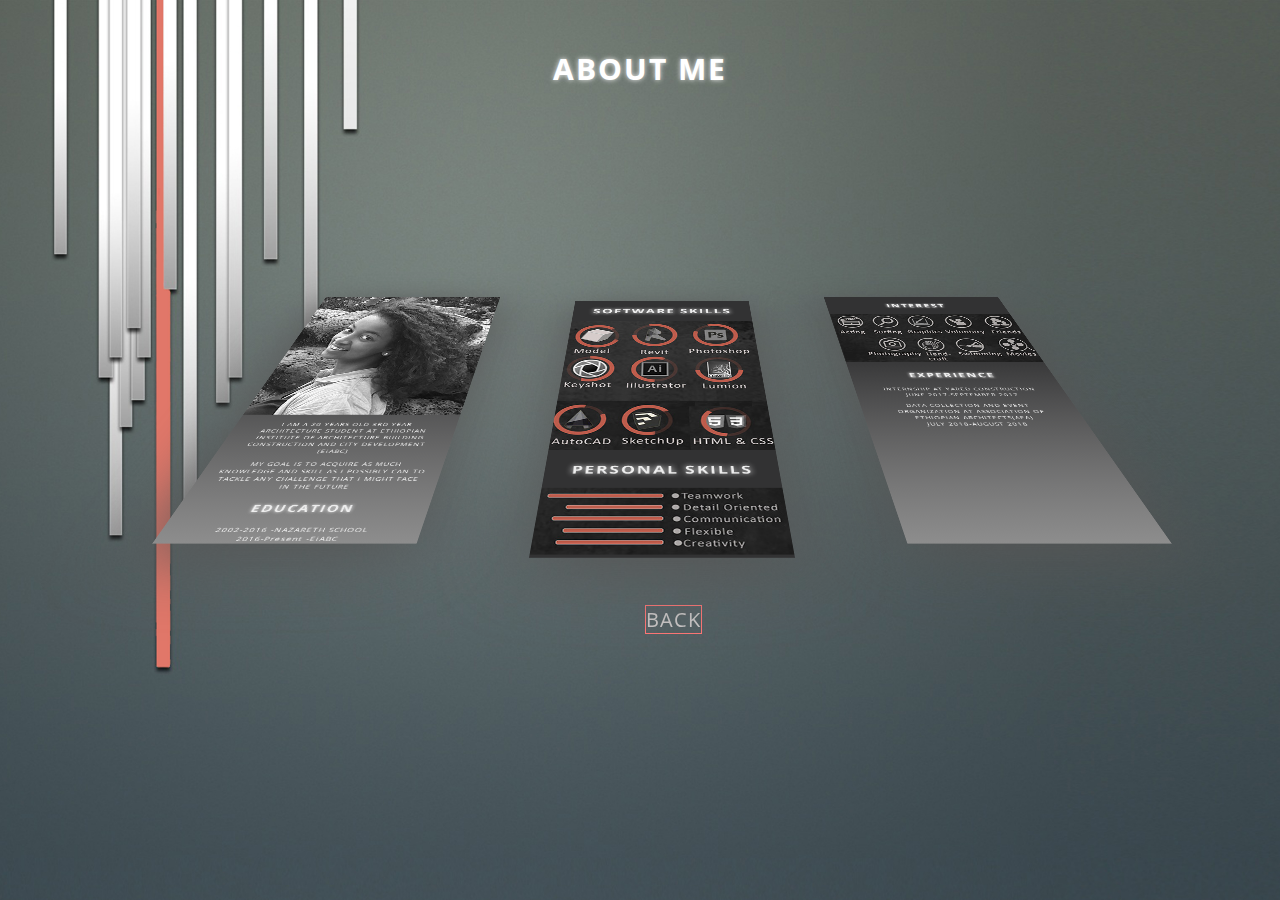
<file: about.html>
<!DOCTYPE html>
<html lang="en">
<head>
    <meta charset="UTF-8">
    <meta name="viewport" content="width=device-width, initial-scale=1.0">
    <meta http-equiv="X-UA-Compatible" content="ie=edge">
    <title>ABOUT</title>
    <link rel="stylesheet" href="about.css">
</head>
<body>
    
     <h1> ABOUT ME </h1>
     
                <div class="wrapper">
                
                    <div class="container" id="c0">
                        <div class="image" id="i0">

                        </div>
                        <div class="story" id="s0">
                            <div class="info">
                            <h2>SOFTWARE SKILLS</h2>
                            <a href="#"><img src="software skills.jpg" alt="software" /></a><BR>
                                <h2>PERSONAL SKILLS</h2>
                                <a href="#"><img src="personal profile.jpg" alt="personal" /></a>
                            
                            </div>
                        </div>
                    </div>
                    <div class="container" id="c1">
                        <div class="image" id="i1">
                        </div>
                        <div class="story" id="s1">
                            <div class="info">
                                <h3>INTEREST</h3>
                                <a href="#"><img src="interest.jpg" alt="interest" /></a><br>
                                <h3>EXPERIENCE</h3>
                            <p> INTERNSHIP AT YARED CONSTRUCTION<BR>JUNE 2017-SEPTEMBER 2017</p>
                                <p>DATA COLLECTION AND EVENT ORGANIZATION
                                        AT ASSOCIATION OF ETHIOPIAN ARCHITECTS(AEA)<br>JULY 2018-AUGUST 2018</p>
                            </div>
                        </div>
                    </div>
                    <div class="container" id="c2">
                        <div class="image" id="i2">
                           
                        </div>
                        <div class="story" id="s2">
                            <div class="info">
                                    <a href="#"><img src="pic.jpg" alt="Betelhem Tadesse Profile" /></a>
                            <p>I AM A 20 YEARS OLD 3RD YEAR ARCHITECTURE
                                    STUDENT AT ETHIOPIAN INSTITUTE OF 
                                    ARCHITECTURE BUILDING CONSTRUCTION 
                                    AND CITY DEVELOPMENT (EiABC)</p>
                            <p>MY GOAL IS TO ACQUIRE AS MUCH KNOWLEDGE AND SKILL AS I POSSIBLY CAN TO TACKLE ANY CHALLENGE THAT i MIGHT FACE IN THE FUTURE</p>
                            <h3>EDUCATION</h3>
                               <P>2002-2016 -NAZARETH SCHOOL  <br>               
                                2016-Present -EiABC
                            </p>
                            </div>
                        </div>
                    </div>
                
                    <div class="page">
                    <h4>Hover the card</h4>
                    <ul><li> <<< </li>
                
                    <li> >>> </li>
                    </ul>
                    </div>
                
    <div id="footer">
        <p id="back-top"><a href="index.html">BACK</a></p>
    </div>   
</body>
</html>
</file>
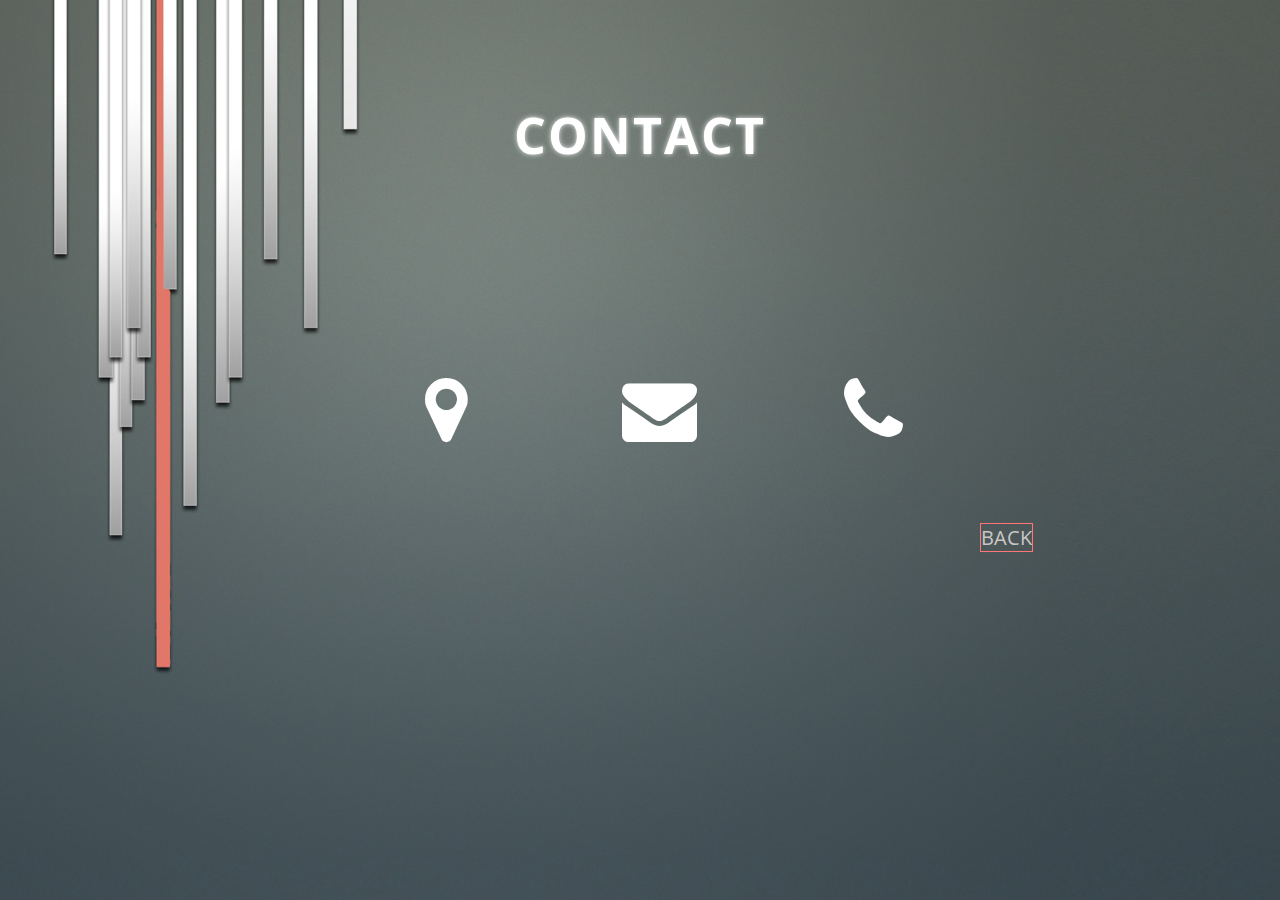
<file: contact.html>
<!DOCTYPE html>
<html lang="en">
<head>
    <meta charset="UTF-8">
    <meta name="viewport" content="width=device-width, initial-scale=1.0">
    <meta http-equiv="X-UA-Compatible" content="ie=edge">
    <title>CONTACT</title>
    <link href="https://maxcdn.bootstrapcdn.com/font-awesome/4.7.0/css/font-awesome.min.css" rel="stylesheet"> 
    <link rel="stylesheet" href="contact.css">
</head>
<body>
        <h1>CONTACT </h1>
                    <ul> 
                            <li> 
                             <div class="icon"> 
                              <a href="#"> 
                               <i class="fa fa-map-marker" aria-hidden="true"></i> 
                               <div class="text">Torhailoch, A.A., Ethiopia</div> 
                              </a> 
                             </div> 
                            </li> 
                            <li> 
                             <div class="icon"> 
                              <a href="#"> 
                               <i class="fa fa-envelope" aria-hidden="true"></i> 
                               <div class="text">betelhemeshete1@gmail.com</div> 
                              </a> 
                             </div> 
                            </li> 
                            <li> 
                             <div class="icon"> 
                              <a href="#"> 
                               <i class="fa fa-phone" aria-hidden="true"></i> 
                               <div class="text">+251920346404</div> 
                              </a> 
                             </div> 
                            </li> 
                           </ul>
                </div>
            <div id="footer">
                <p id="back-top"><a href="index.html">BACK</a></p>
            </div>  
</body>
</html>
</file>
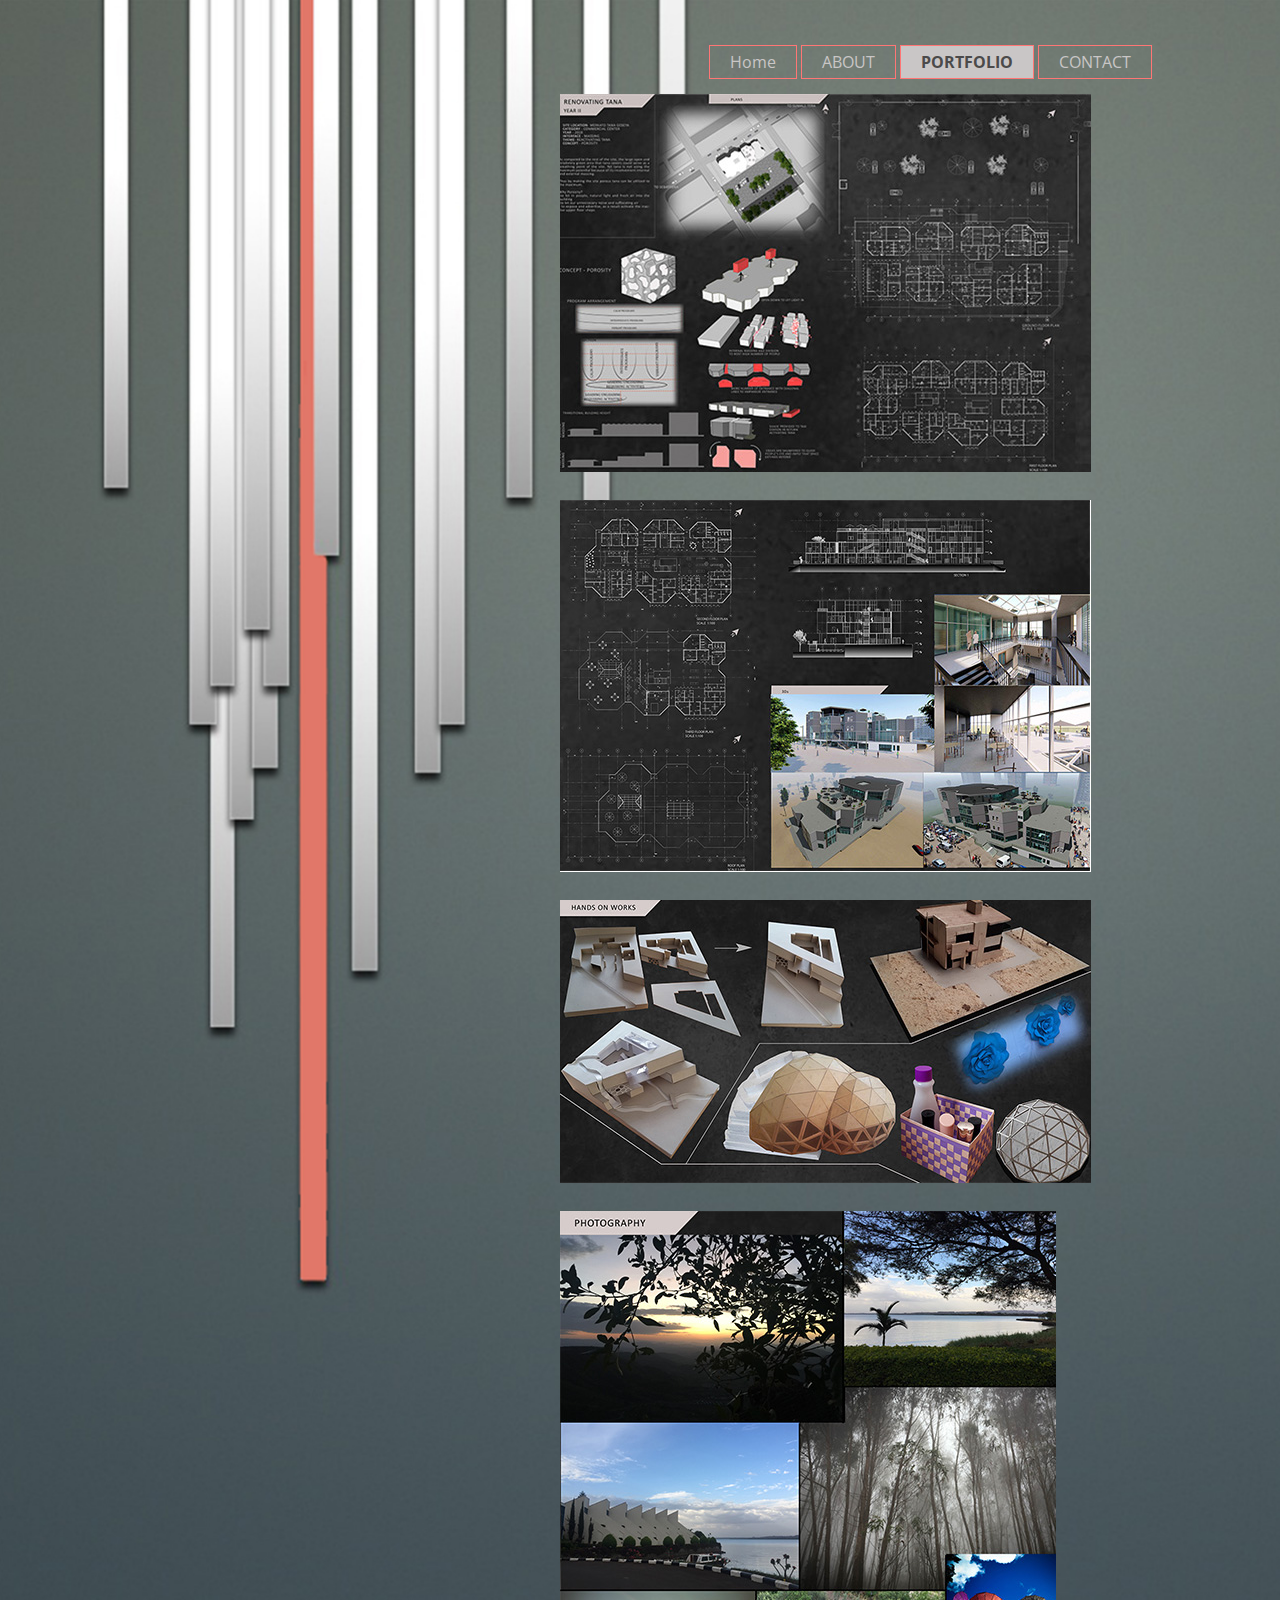
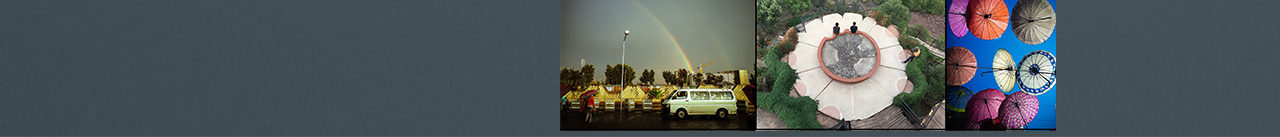
<file: PORTFOLIO.html>
<!DOCTYPE html>
<html lang="en">
<head>
    <meta charset="UTF-8">
    <meta name="viewport" content="width=device-width, initial-scale=1.0">
    <meta http-equiv="X-UA-Compatible" content="ie=edge">
    <title>PORTFOLIO</title>
    <link rel="stylesheet" href="PORTFOLIO.css">
</head>
<body>
        <header>
                <div class="container">
                    <nav>
                        <ul> 
                          <li><a href="index.html">Home</a></li>
                          <li><a href="about.html">ABOUT</a></li>
                          <li class="current"><a href="PORTFOLIO.html">PORTFOLIO</a></li>
                          <li><a href="assignment3.html">CONTACT</a></li>
                        </ul>
                </div>
                </header>
                <section id="portfolio-item">
                    <div class="container">
                        <div class="box">
                          <a href="#"><img src="design1.jpg"/></a>
                        </div> <br> 
                        <div class="box">
                            <a href="#"><img src="design2.jpg"/></a>
                        </div>  <br>
                        <div class="box">
                            <a href="#"><img src="HANDS ON.jpg"/></a>
                        </div> <br>
                        <div class="box">
                            <a href="#"><img src="PHOTOGRAPHY.jpg"/></a>
                        </div> 
                </div>
              </section>
</body>
</html>
</file>
<file: about.css>
@import url("https://fonts.googleapis.com/css?family=Open+Sans&display=swap");
body { 
    font-family: 'Open Sans', sans-serif;
    font-size: 15px;
    line-height: 1.5;
	padding: 0px;
    margin:0;
    background-image: url(background2.jpg);
    background-size: cover;

}
/*container*/
.container{
  width:80%;
  margin:auto;
  overflow: hidden;
}

header nav{
  float: right;
  margin-top:70px;

} 
nav ul li{
   display: inline-block;
  list-style: none;
  position: relative;
}
header a{
  color:rgb(201, 198, 198);
 text-decoration: none;
 text-transform: none;
 font-size: 16px;
 padding:5px 20px;
 border: 1px solid #ff7675;
 transition:1s all ease;
 cursor: pointer;
 }

header a::before{
  width:100;
  }

header .current a{
  background-color:rgb(201, 198, 198) ;
  color:rgb(75, 74, 74);
  font-weight: bold;
}

header a:hover{
  background-color:rgb(201, 198, 198);
  color:rgb(75, 74, 74);
  font-weight: bold;
}


  .wrapper {
    position: absolute;
    top: 10%;
    left: 40%;
    width: 300px;
    height: 500px;
    perspective: 900px;
  }
  
  .container {
    position: absolute;
    top: 0%;
    width: 100%;
    height: 100%;
    transition: .5s all ease;
    transform: rotateX(60deg) scale(0.7);
    perspective: 900px;
    box-shadow: 0px 20px 50px #555;
    animation: entry 1s linear 1;
  }
  
  #c0 {
    position: absolute;
    top: 0%;
    width: 100%;
    height: 125%;
    background: linear-gradient(to bottom, #323233 30%,#323233 30%);
    z-index: 300;
    box-shadow: 0px 20px 100px #555;
  }
  
  #c1 {
    width: 100%;
    height: 122%;
    background: linear-gradient(to bottom, #323233 30%, #8d8d8d 100%);
    box-shadow: 0px 20px 100px #555;
    left: 100%;
    z-index: 0;
  }
  
  #c2 {
    left: -100%;
    width: 100%;
    height: 122%;
    z-index: 0;
    background: linear-gradient(to bottom, #323233 30%, #8d8d8d 100%);
    box-shadow: 0px 20px 100px #555;
  }
  
  .container:hover {
    cursor: pointer;
    transform: rotate(0deg) scale(1) translateY(10px);
    transition: .5s all ease;
    z-index: 400;
  }
  
  
  .story {
    position: absolute;
    top: -5.5%;
    left: 0%;
    height: 55%;
    width: 100%;
    z-index: 30;
  }
  
  
  
  .info {
    position: absolute;
    top: 10%;
  }
  
  h3 {
    text-align: center;
    text-shadow: 0px 0px 5px #eee;
    color: #eee;
    letter-spacing: 2px;
  }
  
  h2 {
    text-align: center;
    text-shadow: 0px 0px 10px #eee;
    color: #eee;
    letter-spacing: 2px;
  }
  
  h5 {
    text-align: center;
    text-shadow: 0px 0px 10px #eee;
    color: #eee;
    letter-spacing: 2px;
  }

  h1 {
    color: white;
    text-align: center;
 padding-top: 2%;
    left: 30%;
    letter-spacing: 2px;
    text-shadow: 0px 0px 5px #eee;
  }
  
  p {
    font-size: 10px;
    color:#fff;
    padding: 0px 20px 2px 20px;
    line-height: 150%;
    text-align: center;
    letter-spacing: 1px;
  }

  h4 {
    color:rgb(39, 38, 38);
    position: absolute;
    top: 30%;
    left: 30%;
    letter-spacing: 2px;
  }
  
  .page {
    position: absolute;
    top: 80%;
    width: 100%;
    left: 0%;
    height: 20%;
    z-index: 30;
  }
  
  li {
    position: absolute;
    top: 50%;
    list-style: none;
    color: #111;
  }
  
  li:nth-child(1) {
    left: 15%;
    animation: simple1 1s linear infinite;
  }
  
  li:nth-child(2) {
    right: 15%;
    animation: simple 1s linear infinite;
  }
  
  @keyframes simple {
    50% {
      transform: translateX(10px);
      opacity: 0.5;
    }
    100% {
      transform: translateX(10px);
      opacity: 0;
    }
  }
  
  @keyframes simple1 {
    50% {
      transform: translateX(-10px);
      opacity: 0.5;
    }
    100% {
      transform: translateX(-10px);
      opacity: 0;
    }
  }
  
  @keyframes entry {
    0% {
      top: -20%;
      opacity: 0.1;
    }
    100% {
      top: 0%;
    }
  }
  #footer {
     padding: 515px 60px 0 0;
    overflow: hidden; margin: 0 0 0 0;
    }

    #footer a{
      text-decoration: none;
      text-transform: uppercase;
   }
   #footer p#back-top {
       font-size: 20px; float: right; margin: 0 30px 0px 0;
       }
   
   #footer a {
       color: rgb(201, 198, 198); text-decoration: none;
       border: 1px solid #ff7675
       }
       #footer a:hover {
        background-color:rgb(201, 198, 198);
        color:rgb(75, 74, 74);
        font-weight: bold;
        transition:1s all ease;
      }
</file>
<file: contact.css>
@import url("https://fonts.googleapis.com/css?family=Open+Sans&display=swap");
body { 
    font-family: 'Open Sans', sans-serif;
    font-size: 15px;
    line-height: 1.5;
	padding: 0px;
    margin:0;
    background-image: url(background2.jpg);
    background-size: cover;

}
ul 
{ 
 margin: 200px auto; 
 width: 50%; 
} 
ul li 
{ 
 list-style: none; 
 float: left; 
 text-align: center; 
 width: 33.33%; 
} 
ul li a 
{ 
 color: #fff; 
 text-decoration: none; 
} 
ul li a .fa 
{ 
 font-size: 5em; 
 transition: .5s; 
} 
ul li a .text 
{ 
 opacity: 0; 
 transition: .5s; 
 transform: translateY(20px); 
} 
ul li:hover .fa 
{ 
 transform: translateY(-20px) scale(.5); 
} 
ul li:hover .text 
{ 
 transform: translateY(-20px); 
 opacity: 1; 
}
h1 {
    font-size: 50px;
    color: white;
    text-align: center;
 padding-top: 5%;
    left: 30%;
    letter-spacing: 2px;
    text-shadow: 0px 0px 5px #eee;
  }
  #footer {
    padding: 150px 150px 0 0px;
   overflow: hidden; margin: 0 0 0 0;
   }

   #footer a{
     text-decoration: none;
     text-transform: uppercase;
  }
  #footer p#back-top {
      font-size: 20px; float: center; margin: 0 0 0px 0;
      }
  
  #footer a {
      color: rgb(201, 198, 198); text-decoration: none;
      border: 1px solid #ff7675
      }
      #footer a:hover {
       background-color:rgb(201, 198, 198);
       color:rgb(75, 74, 74);
       font-weight: bold;
       transition:1s all ease;
     }
</file>
<file: PORTFOLIO.css>
@import url("https://fonts.googleapis.com/css?family=Open+Sans&display=swap");
body { 
    font-family: 'Open Sans', sans-serif;
    font-size: 15px;
    line-height: 1.5;
	padding: 0px;
    margin:0;
    background-image: url(background2.jpg);
    background-size: cover;

}
/*container*/
.container{
  width:80%;
  margin:auto;
  overflow: hidden;
}

header nav{
  float: right;
  margin-top:35px;

} 
nav ul li{
   display: inline-block;
  list-style: none;
  position: relative;
}
header a{
  color:rgb(201, 198, 198);
 text-decoration: none;
 text-transform: none;
 font-size: 16px;
 padding:5px 20px;
 border: 1px solid #ff7675;
 transition:1s all ease;
 cursor: pointer;
 }

header a::before{
  width:100;
  }

header .current a{
  background-color:rgb(201, 198, 198) ;
  color:rgb(75, 74, 74);
  font-weight: bold;
}

header a:hover{
  background-color:rgb(201, 198, 198);
  color:rgb(75, 74, 74);
  font-weight: bold;
}
#portfolio-item{
  width:800px;
  margin:5px 0 0 30px;
  float:right;
  padding: 0 0 0 100px;
}
</file>
